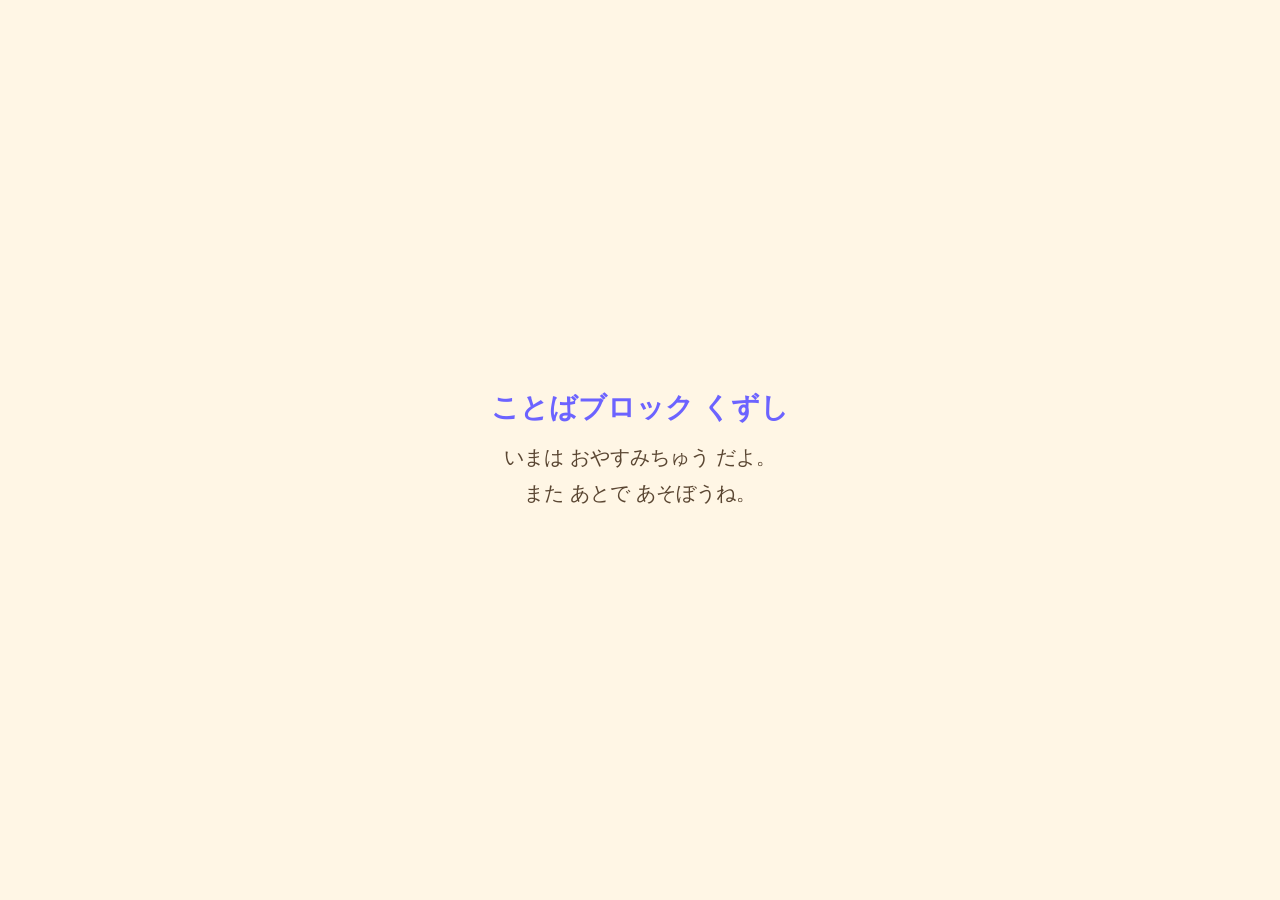
<file: index.html>
<!DOCTYPE html>
<html lang="ja">
<head>
  <meta charset="utf-8">
  <meta name="viewport" content="width=device-width, initial-scale=1">
  <meta name="robots" content="noindex">
  <title>ことばブロック くずし</title>
  <style>
    body { margin: 0; min-height: 100vh; display: grid; place-items: center; background: #FFF6E5; color: #5A4632; font-family: 'Hiragino Maru Gothic ProN', 'Yu Gothic', sans-serif; text-align: center; }
    h1 { font-size: 28px; margin: 0 0 12px; color: #6C63FF; }
    p { font-size: 20px; line-height: 1.8; margin: 0; }
  </style>
</head>
<body>
  <main>
    <h1>ことばブロック くずし</h1>
    <p>いまは おやすみちゅう だよ。<br>また あとで あそぼうね。</p>
  </main>
</body>
</html>
</file>
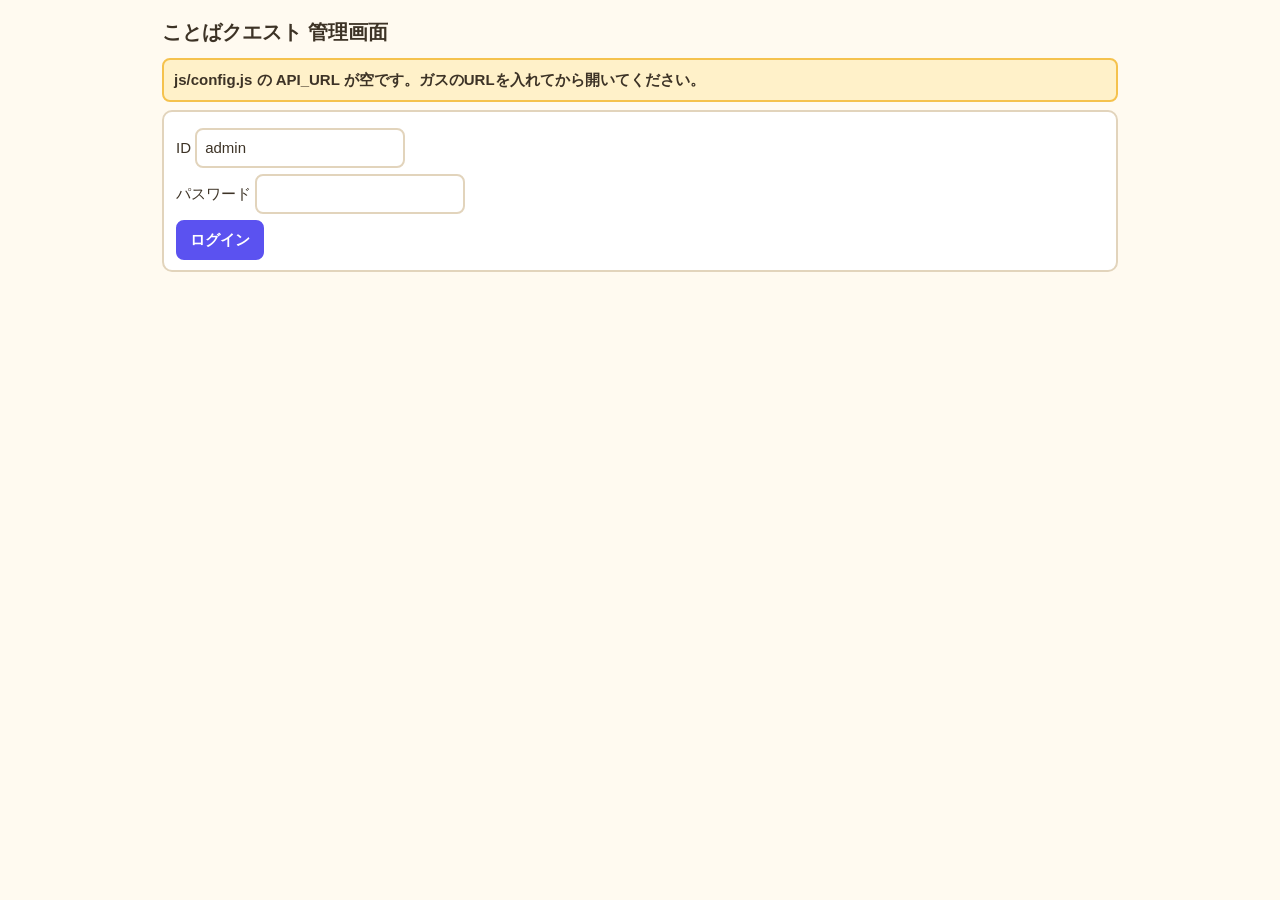
<file: admin.html>
<!DOCTYPE html>
<html lang="ja">
<head>
  <meta charset="utf-8">
  <meta name="viewport" content="width=device-width, initial-scale=1">
  <meta name="robots" content="noindex">
  <title>ことばクエスト 管理画面</title>
  <style>
    :root { --ink: #3d3326; --line: #e2d4bc; --bg: #fffaf0; --accent: #5b52f0; --ok: #2e9d5b; --ng: #d63c3c; --warn: #f5c24d; }
    * { box-sizing: border-box; }
    body { margin: 0; background: var(--bg); color: var(--ink); font-family: 'Hiragino Kaku Gothic ProN', 'Yu Gothic', sans-serif; font-size: 15px; line-height: 1.6; }
    main { max-width: 980px; margin: 0 auto; padding: 12px; }
    h1 { font-size: 20px; margin: 4px 0 10px; }
    h2 { font-size: 16px; margin: 18px 0 6px; }
    button, select, input { font: inherit; color: inherit; }
    button { border: 2px solid var(--line); background: #fff; border-radius: 8px; padding: 6px 12px; cursor: pointer; font-weight: 700; }
    button.primary { background: var(--accent); border-color: var(--accent); color: #fff; }
    button.danger { background: var(--ng); border-color: var(--ng); color: #fff; }
    button:disabled { opacity: .5; cursor: default; }
    select, input[type=text], input[type=password] { border: 2px solid var(--line); border-radius: 8px; padding: 6px 8px; background: #fff; }
    .bar { display: flex; align-items: center; gap: 8px; justify-content: space-between; }
    .tabs { display: flex; flex-wrap: wrap; gap: 6px; margin: 8px 0 12px; }
    .tabs button.sel { background: var(--accent); border-color: var(--accent); color: #fff; }
    .row { display: flex; flex-wrap: wrap; gap: 8px; align-items: center; margin: 6px 0; }
    .card { background: #fff; border: 2px solid var(--line); border-radius: 10px; padding: 10px 12px; margin: 8px 0; }
    .msg { margin: 8px 0; padding: 8px 10px; border-radius: 8px; background: #fff1c9; border: 2px solid var(--warn); font-weight: 700; }
    .msg.ok { background: #e3f7ea; border-color: var(--ok); }
    .msg[hidden] { display: none; }
    .scroll { overflow-x: auto; }
    table { border-collapse: collapse; background: #fff; }
    th, td { border: 1px solid var(--line); padding: 4px 8px; text-align: center; white-space: nowrap; font-size: 13px; }
    th { background: #f6ecd8; }
    td.left { text-align: left; white-space: normal; min-width: 220px; }
    .stopped { color: var(--ng); font-weight: 700; }
    .running { color: var(--ok); font-weight: 700; }
    .frozen { color: var(--ng); font-weight: 700; }
    .hint { font-size: 13px; opacity: .8; }
    [hidden] { display: none !important; }
  </style>
</head>
<body>
<main>
  <h1>ことばクエスト 管理画面</h1>
  <div id="notice" class="msg" hidden></div>

  <section id="view-login" class="card">
    <div class="row"><label>ID <input id="admin-id" type="text" autocomplete="username" value="admin"></label></div>
    <div class="row"><label>パスワード <input id="admin-pass" type="password" autocomplete="current-password"></label></div>
    <button id="login-btn" class="primary" type="button">ログイン</button>
  </section>

  <section id="view-main" hidden>
    <div class="bar"><span class="hint">パスワードの照合はサーバー側だけで行います。</span><button id="logout-btn" type="button">ログアウト</button></div>
    <nav id="tabs" class="tabs"></nav>
    <div id="panel"></div>
  </section>
</main>

<script src="js/config.js"></script>
<script src="js/question-types.js"></script>
<script src="js/questions-grade1.js"></script>
<script src="js/questions-grade2.js"></script>
<script src="js/stages.js"></script>
<script>
(function () {
  var KB = window.KB, C = KB.CONFIG;
  var TOKEN_KEY = 'kotoba-admin-token';
  var CONFIRM_MS = 4000;
  var TABS = [
    { id: 'switch', label: '停止・再開' },
    { id: 'overview', label: '成績一覧' },
    { id: 'wrong', label: 'まちがいの順位' },
    { id: 'student', label: '児童の管理' },
    { id: 'log', label: 'ログ' }
  ];
  var state = { token: '', classCounts: { 1: 5, 2: 5 }, switches: [], tab: 'switch' };

  var $ = function (id) { return document.getElementById(id); };

  // ---------- 小さな部品 ----------
  function el(tag, props, children) {
    var node = document.createElement(tag);
    Object.keys(props || {}).forEach(function (key) {
      if (key === 'text') node.textContent = props[key];
      else if (key === 'className') node.className = props[key];
      else if (key.indexOf('on') === 0) node.addEventListener(key.slice(2), props[key]);
      else node.setAttribute(key, props[key]);
    });
    (children || []).forEach(function (child) { node.appendChild(typeof child === 'string' ? document.createTextNode(child) : child); });
    return node;
  }
  function select(options, value, onChange) {
    var sel = el('select', {});
    options.forEach(function (o) {
      var opt = el('option', { value: String(o.value), text: o.label });
      if (String(o.value) === String(value)) opt.selected = true;
      sel.appendChild(opt);
    });
    if (onChange) sel.addEventListener('change', function () { onChange(sel.value); });
    return sel;
  }
  function range(from, to) { var list = []; for (var i = from; i <= to; i++) list.push(i); return list; }
  function gradeOptions() { return C.GRADE_LIST.map(function (g) { return { value: g, label: g + '年' }; }); }
  function classOptions(grade, withAll) {
    var list = range(1, state.classCounts[grade] || C.DEFAULT_CLASS_COUNT).map(function (n) { return { value: n, label: n + '組' }; });
    return withAll ? [{ value: 0, label: '学年ぜんたい' }].concat(list) : list;
  }
  function showNotice(text, ok) {
    var box = $('notice');
    box.textContent = text || '';
    box.className = 'msg' + (ok ? ' ok' : '');
    box.hidden = !text;
  }
  // 危険な操作は、4秒以内にもう一度押した時だけ実行する
  function confirmButton(label, doneLabel, action, extraClass) {
    var timer = 0;
    var btn = el('button', { className: extraClass || '', text: label });
    btn.addEventListener('click', function () {
      if (timer) { clearTimeout(timer); timer = 0; btn.textContent = label; action(); return; }
      btn.textContent = doneLabel;
      timer = setTimeout(function () { timer = 0; btn.textContent = label; }, CONFIRM_MS);
    });
    return btn;
  }

  // ---------- 通信 ----------
  function call(action, payload) {
    if (!C.API_URL) return Promise.resolve({ ok: false, reason: 'nourl', message: 'js/config.js の API_URL が空です。' });
    var body = JSON.stringify(Object.assign({ action: action, token: state.token }, payload || {}));
    return fetch(C.API_URL, { method: 'POST', body: body })
      .then(function (res) { return res.json(); })
      .catch(function () { return { ok: false, reason: 'network', message: 'サーバーにつながりませんでした。' }; })
      .then(function (res) {
        if (!res.ok && res.reason === 'auth' && state.token) { logout('ログインが切れました。もう一度ログインしてください。'); }
        return res;
      });
  }
  function failText(res) { return res.message || 'うまくいきませんでした。'; }

  // ---------- ログイン ----------
  function setToken(token) {
    state.token = token || '';
    try { if (token) sessionStorage.setItem(TOKEN_KEY, token); else sessionStorage.removeItem(TOKEN_KEY); } catch (e) { /* 保存できなくても使える */ }
  }
  function login() {
    showNotice('ログインしています…');
    call('adminLogin', { id: $('admin-id').value, password: $('admin-pass').value }).then(function (res) {
      if (!res.ok) { showNotice(failText(res)); return; }
      setToken(res.token);
      $('admin-pass').value = '';
      showNotice('');
      enterMain();
    });
  }
  function logout(message) {
    setToken('');
    $('view-main').hidden = true;
    $('view-login').hidden = false;
    showNotice(message || '');
  }
  function enterMain() {
    call('adminStatus').then(function (res) {
      if (!res.ok) return;
      state.classCounts = res.classCounts;
      state.switches = res.switches;
      $('view-login').hidden = true;
      $('view-main').hidden = false;
      renderTabs();
      showTab(state.tab);
    });
  }

  // ---------- タブ ----------
  function renderTabs() {
    var nav = $('tabs');
    nav.textContent = '';
    TABS.forEach(function (t) {
      nav.appendChild(el('button', { className: t.id === state.tab ? 'sel' : '', text: t.label, onclick: function () { showTab(t.id); renderTabs(); } }));
    });
  }
  function showTab(id) {
    state.tab = id;
    var panel = $('panel');
    panel.textContent = '';
    showNotice('');
    ({ switch: renderSwitchTab, overview: renderOverviewTab, wrong: renderWrongTab, student: renderStudentTab, log: renderLogTab })[id](panel);
  }

  // ---------- 停止・再開 ----------
  function scopeList() {
    var list = [{ scope: 'ALL', label: '全体（すべての学年・組）' }];
    C.GRADE_LIST.forEach(function (g) {
      list.push({ scope: 'G' + g, label: g + '年ぜんたい' });
      range(1, state.classCounts[g]).forEach(function (n) { list.push({ scope: 'G' + g + '-' + n, label: g + '年' + n + '組' }); });
    });
    return list;
  }
  function renderSwitchTab(panel) {
    var messageInput = el('input', { type: 'text', size: '36', maxlength: '80', placeholder: '停止中に児童へ出すメッセージ（空ならいつもの文）' });
    panel.appendChild(el('div', { className: 'card' }, [el('label', {}, ['停止するときのメッセージ ', messageInput])]));
    var table = el('table');
    table.appendChild(el('tr', {}, ['範囲', '状態', '操作'].map(function (t) { return el('th', { text: t }); })));
    scopeList().forEach(function (item) {
      var found = state.switches.filter(function (s) { return s.scope === item.scope; })[0];
      var running = !found || found.enabled;
      var btn = el('button', { className: running ? 'danger' : 'primary', text: running ? '停止する' : '再開する', onclick: function () {
        call('setSwitch', { scope: item.scope, enabled: !running, message: messageInput.value }).then(function (res) {
          if (!res.ok) { showNotice(failText(res)); return; }
          state.switches = res.switches;
          showTab('switch');
          showNotice(item.label + ' を' + (running ? '停止' : '再開') + 'しました。', true);
        });
      } });
      var status = el('td', { className: running ? 'running' : 'stopped', text: running ? '公開中' : '停止中' + (found && found.message ? '：' + found.message : '') });
      table.appendChild(el('tr', {}, [el('td', { text: item.label }), status, el('td', {}, [btn])]));
    });
    panel.appendChild(el('div', { className: 'scroll' }, [table]));

    panel.appendChild(el('h2', { text: '組の数' }));
    C.GRADE_LIST.forEach(function (g) {
      var sel = select(range(1, 10).map(function (n) { return { value: n, label: n + '組' }; }), state.classCounts[g]);
      panel.appendChild(el('div', { className: 'row' }, [g + '年 ', sel, el('button', { text: '保存', onclick: function () {
        call('setClassCount', { grade: g, count: Number(sel.value) }).then(function (res) {
          if (!res.ok) { showNotice(failText(res)); return; }
          state.classCounts = res.classCounts;
          showTab('switch');
          showNotice(g + '年を' + sel.value + '組にしました。', true);
        });
      } })]));
    });
    panel.appendChild(el('p', { className: 'hint', text: '停止中でも、すでに遊んでいる児童は今の問題まで続けられます。次にステージを始める時と、記録を送る時に止まります。' }));
  }

  // ---------- 成績一覧 ----------
  function starText(info) {
    if (!info || !info.cleared) return '-';
    var out = '';
    for (var i = 0; i < 3; i++) out += i < info.bestStars ? '★' : '☆';
    return out;
  }
  function renderOverviewTab(panel) {
    var grade = C.GRADE_LIST[0], classId = 1;
    var result = el('div', { className: 'scroll' });
    var gradeSel = select(gradeOptions(), grade, function (v) { grade = Number(v); fillClass(); });
    var classBox = el('span');
    function fillClass() {
      classBox.textContent = '';
      var sel = select(classOptions(grade, false), classId, function (v) { classId = Number(v); });
      classBox.appendChild(sel);
      classId = Number(sel.value);
    }
    fillClass();
    panel.appendChild(el('div', { className: 'row' }, [gradeSel, classBox, el('button', { className: 'primary', text: '表示', onclick: function () { loadOverview(); } })]));
    panel.appendChild(result);

    function loadOverview() {
      call('overview', { grade: grade, classId: classId }).then(function (res) {
        result.textContent = '';
        if (!res.ok) { showNotice(failText(res)); return; }
        var stages = KB.STAGES[grade];
        var head = [el('th', { text: '番号' })].concat(stages.map(function (s) { return el('th', { text: String(s.ordinal + 1), title: s.title }); }));
        head.push(el('th', { text: 'ほし' }), el('th', { text: '最終' }), el('th', { text: '状態' }));
        var table = el('table');
        table.appendChild(el('tr', {}, head));
        res.students.forEach(function (st) {
          var cells = [el('td', { text: String(st.number) })].concat(stages.map(function (s) { return el('td', { text: starText(st.stages[s.id]) }); }));
          cells.push(el('td', { text: String(st.coins) }), el('td', { text: st.updatedAt }), el('td', { className: st.frozen ? 'frozen' : '', text: st.frozen ? '凍結' : '' }));
          table.appendChild(el('tr', {}, cells));
        });
        result.appendChild(res.students.length ? table : el('p', { text: 'まだ記録がありません。' }));
        result.appendChild(el('p', { className: 'hint', text: '列の番号にカーソルを合わせると、ステージ名が出ます。' }));
      });
    }
  }

  // ---------- まちがいの順位 ----------
  function questionInfo(id, grade) {
    var q = KB.getQuestion(id);
    var poolTitle = (KB.POOLS[id.split(':')[0]] || {}).title || '';
    if (!q) return { text: id, answer: '', pool: poolTitle };
    var answer = q.type === 'point' ? q.words[q.target] : q.type === 'collect' ? q.answers.join('・') : q.type === 'order' ? q.pieces.join(' ') : q.answer;
    var body = q.type === 'point' ? q.words.join(' ') + '（' + (q.ask === 'subject' ? '主語' : '述語') + 'はどれ）' : (q.stem ? q.prompt + ' ' + q.stem : q.prompt);
    return { text: body, answer: answer, pool: poolTitle };
  }
  function renderWrongTab(panel) {
    var grade = C.GRADE_LIST[0], classId = 0;
    var result = el('div', { className: 'scroll' });
    var classBox = el('span');
    function fillClass() {
      classBox.textContent = '';
      var sel = select(classOptions(grade, true), 0, function (v) { classId = Number(v); });
      classBox.appendChild(sel);
      classId = 0;
    }
    fillClass();
    var gradeSel = select(gradeOptions(), grade, function (v) { grade = Number(v); fillClass(); });
    panel.appendChild(el('div', { className: 'row' }, [gradeSel, classBox, el('button', { className: 'primary', text: '表示', onclick: function () {
      call('ranking', { grade: grade, classId: classId }).then(function (res) {
        result.textContent = '';
        if (!res.ok) { showNotice(failText(res)); return; }
        result.appendChild(el('p', { className: 'hint', text: 'ステージを終えた回数：' + res.attempts + '回。「1回めでまちがえた」問題を数えています。' }));
        var table = el('table');
        table.appendChild(el('tr', {}, ['順位', '問題', 'せいかい', 'まとまり', '回数', '人数'].map(function (t) { return el('th', { text: t }); })));
        res.ranking.forEach(function (r, i) {
          var info = questionInfo(r.id, grade);
          table.appendChild(el('tr', {}, [el('td', { text: String(i + 1) }), el('td', { className: 'left', text: info.text }), el('td', { text: info.answer }),
            el('td', { text: info.pool }), el('td', { text: String(r.count) }), el('td', { text: String(r.students) })]));
        });
        result.appendChild(res.ranking.length ? table : el('p', { text: 'まちがいの記録はまだありません。' }));
      });
    } })]));
    panel.appendChild(result);
  }

  // ---------- 児童の管理（凍結・削除・復元） ----------
  function renderStudentTab(panel) {
    var pick = { grade: C.GRADE_LIST[0], classId: 1, number: 1 };
    var classBox = el('span');
    function fillClass() {
      classBox.textContent = '';
      var sel = select(classOptions(pick.grade, false), pick.classId, function (v) { pick.classId = Number(v); });
      classBox.appendChild(sel);
      pick.classId = Number(sel.value);
    }
    fillClass();
    var gradeSel = select(gradeOptions(), pick.grade, function (v) { pick.grade = Number(v); fillClass(); });
    var numberSel = select(range(1, C.MAX_NUMBER).map(function (n) { return { value: n, label: n + '番' }; }), 1, function (v) { pick.number = Number(v); });
    panel.appendChild(el('div', { className: 'card' }, [
      el('div', { className: 'row' }, [gradeSel, classBox, numberSel]),
      el('div', { className: 'row' }, [
        el('button', { text: '凍結する', onclick: function () { setFrozen(true); } }),
        el('button', { text: '凍結を解除', onclick: function () { setFrozen(false); } }),
        confirmButton('データを削除', 'もう一度押すと削除します', deleteStudent, 'danger')
      ]),
      el('p', { className: 'hint', text: '削除しても、控えが ' + 30 + ' 日間のこります。下の一覧から復元できます。' })
    ]));
    var backups = el('div', { className: 'scroll' });
    panel.appendChild(el('h2', { text: '控え（復元用）' }));
    panel.appendChild(backups);
    loadBackups();

    function setFrozen(flag) {
      call('setFrozen', Object.assign({ frozen: flag }, pick)).then(function (res) {
        showNotice(res.ok ? (flag ? '凍結しました。' : '凍結を解除しました。') : failText(res), res.ok);
      });
    }
    function deleteStudent() {
      call('deleteStudent', pick).then(function (res) {
        showNotice(res.ok ? '削除しました（控えから復元できます）。' : failText(res), res.ok);
        if (res.ok) loadBackups();
      });
    }
    function loadBackups() {
      call('listBackups').then(function (res) {
        backups.textContent = '';
        if (!res.ok) { showNotice(failText(res)); return; }
        var table = el('table');
        table.appendChild(el('tr', {}, ['日時', '児童（学年-組-番号）', '理由', ''].map(function (t) { return el('th', { text: t }); })));
        var reasons = { save: 'セーブ前', 'delete': '削除前', restore: '復元前' };
        res.backups.forEach(function (b) {
          var restore = confirmButton('復元', 'もう一度押すと復元', function () {
            call('restoreBackup', { at: b.at, key: b.key, reason: b.reason }).then(function (r) {
              showNotice(r.ok ? b.key + ' を復元しました。' : failText(r), r.ok);
              if (r.ok) loadBackups();
            });
          });
          table.appendChild(el('tr', {}, [el('td', { text: b.at }), el('td', { text: b.key }), el('td', { text: reasons[b.reason] || b.reason }), el('td', {}, [restore])]));
        });
        backups.appendChild(res.backups.length ? table : el('p', { text: '控えはまだありません。' }));
      });
    }
  }

  // ---------- ログ ----------
  function renderLogTab(panel) {
    var type = 'teacher';
    var result = el('div', { className: 'scroll' });
    var sel = select([{ value: 'teacher', label: '先生の操作' }, { value: 'student', label: '児童のログイン・記録' }], type, function (v) { type = v; load(); });
    panel.appendChild(el('div', { className: 'row' }, [sel, el('button', { text: '更新', onclick: function () { load(); } })]));
    panel.appendChild(result);
    function load() {
      call('readLog', { type: type }).then(function (res) {
        result.textContent = '';
        if (!res.ok) { showNotice(failText(res)); return; }
        var table = el('table');
        table.appendChild(el('tr', {}, ['日時', '操作', '内容'].map(function (t) { return el('th', { text: t }); })));
        res.logs.forEach(function (l) { table.appendChild(el('tr', {}, [el('td', { text: l.at }), el('td', { text: l.action }), el('td', { className: 'left', text: l.detail })])); });
        result.appendChild(res.logs.length ? table : el('p', { text: 'ログはまだありません。' }));
      });
    }
    load();
  }

  // ---------- 起動 ----------
  $('login-btn').addEventListener('click', login);
  $('admin-pass').addEventListener('keydown', function (e) { if (e.key === 'Enter') login(); });
  $('logout-btn').addEventListener('click', function () { logout(''); });
  if (!C.API_URL) showNotice('js/config.js の API_URL が空です。ガスのURLを入れてから開いてください。');
  var saved = '';
  try { saved = sessionStorage.getItem(TOKEN_KEY) || ''; } catch (e) { saved = ''; }
  if (saved && C.API_URL) { state.token = saved; enterMain(); }
})();
</script>
</body>
</html>
</file>
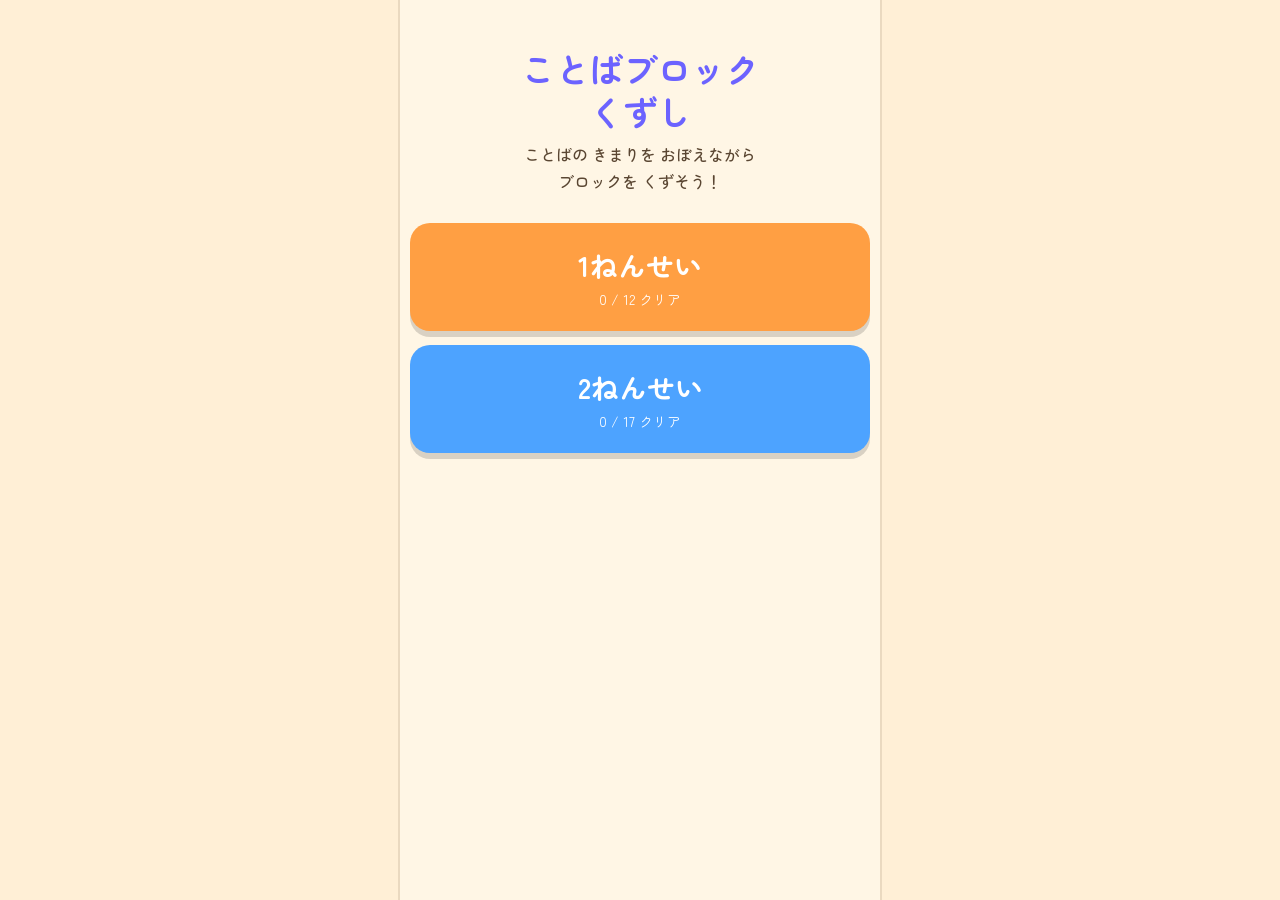
<file: game.html>
<!DOCTYPE html>
<html lang="ja">
<head>
  <meta charset="utf-8">
  <meta name="viewport" content="width=device-width, initial-scale=1, viewport-fit=cover, user-scalable=no">
  <title>ことばブロック くずし</title>
  <link rel="preconnect" href="https://fonts.googleapis.com">
  <link href="https://fonts.googleapis.com/css2?family=Zen+Maru+Gothic:wght@500;700&display=swap" rel="stylesheet">
  <link rel="stylesheet" href="css/style.css">
</head>
<body>
<main id="app">

  <!-- ログイン：学年・組・出席番号（ガス連携ありの時だけ使う） -->
  <section id="screen-login" class="screen" hidden>
    <h1 class="logo small">ことばブロック<br>くずし</h1>
    <p id="login-message" class="login-message"></p>
    <div class="login-group"><div class="login-label">がくねん</div><div id="login-grades" class="login-row"></div></div>
    <div class="login-group"><div class="login-label">くみ</div><div id="login-classes" class="login-row"></div></div>
    <div class="login-group"><label class="login-label" for="login-number">しゅっせき ばんごう</label>
      <input id="login-number" class="login-input" type="number" inputmode="numeric" min="1" max="40" autocomplete="off"></div>
    <button id="login-go" class="big-btn g1" type="button"><span class="big-title">はじめる</span></button>
  </section>

  <!-- スタート：学年の入り口 -->
  <section id="screen-start" class="screen">
    <h1 class="logo">ことばブロック<br>くずし</h1>
    <p class="lead">ことばの きまりを おぼえながら<br>ブロックを くずそう！</p>
    <button id="btn-grade-1" class="big-btn g1" type="button">
      <span class="big-title">1ねんせい</span><span class="big-sub" id="sub-grade-1"></span>
    </button>
    <button id="btn-grade-2" class="big-btn g2" type="button">
      <span class="big-title">2ねんせい</span><span class="big-sub" id="sub-grade-2"></span>
    </button>
  </section>

  <!-- ステージえらび -->
  <section id="screen-map" class="screen" hidden>
    <header class="bar">
      <button id="map-back" class="icon-btn" type="button">もどる</button>
      <div id="map-title" class="bar-title"></div>
      <div id="map-student" class="bar-note"></div>
      <div id="map-coins" class="bar-note"></div>
    </header>
    <div id="map-notice" class="notice" hidden></div>
    <div id="map-list" class="map-list"></div>
    <button id="open-all" class="teacher-btn" type="button"></button>
  </section>

  <!-- あそぶ画面（縦長） -->
  <section id="screen-play" class="screen" hidden>
    <header class="bar">
      <button id="play-back" class="icon-btn" type="button">もどる</button>
      <div id="play-title" class="bar-title"></div>
      <div id="progress" class="bar-note"></div>
      <button id="mute" class="icon-btn" type="button">おと：あり</button>
    </header>

    <div class="stage-wrap">
      <canvas id="c" width="540" height="720"></canvas>
      <div id="overlay" class="overlay" hidden>
        <div class="result">
          <div class="result-title">クリア！</div>
          <div id="result-stars" class="result-stars"></div>
          <div id="result-score" class="result-line"></div>
          <div id="result-points" class="result-line"></div>
          <div class="result-sub">ずかん</div>
          <div id="zukan" class="zukan"></div>
          <div class="result-buttons">
            <button id="again" class="action-btn" type="button">もういちど</button>
            <button id="next" class="action-btn primary" type="button">つぎへ</button>
            <button id="to-map" class="action-btn" type="button">ステージえらび</button>
          </div>
        </div>
      </div>
    </div>

    <div id="card" class="card">
      <div class="card-head">
        <div id="card-prompt" class="card-prompt"></div>
        <button id="speak" class="icon-btn" type="button">よみあげ</button>
      </div>
      <div id="card-stem" class="card-stem"></div>
      <div id="card-choices" class="card-choices"></div>
      <div id="card-actions" class="card-actions"></div>
      <div id="card-feedback" class="feedback"></div>
    </div>
  </section>

</main>

<script src="js/config.js"></script>
<script src="js/question-types.js"></script>
<script src="js/pictures.js"></script>
<script src="js/questions-grade1.js"></script>
<script src="js/questions-grade2.js"></script>
<script src="js/stages.js"></script>
<script src="js/audio.js"></script>
<script src="js/api.js"></script>
<script src="js/storage.js"></script>
<script src="js/engine.js"></script>
<script src="js/render.js"></script>
<script src="js/question-ui.js"></script>
<script src="js/main.js"></script>
</body>
</html>
</file>
<file: css/style.css>
/* ことばブロック くずし：縦長レイアウト（スマホ縦持ちが基本。PCでは中央に細長く出す） */
:root {
  --bg: #FFF6E5;
  --ink: #5A4632;
  --accent: #6C63FF;
  --ok: #3DB36B;
  --ng: #E5484D;
  --card: #ffffff;
  --line: #EAD9C0;
  --g1: #FF9F43;
  --g2: #4DA3FF;
  --radius: 14px;
  --page-max: 480px;
  --below-canvas: 290px;   /* ヘッダーと問題カードに あける たかさ */
}

* { box-sizing: border-box; }
html, body { margin: 0; padding: 0; background: var(--bg); color: var(--ink);
  font-family: 'Zen Maru Gothic', 'Hiragino Maru Gothic ProN', 'Yu Gothic', sans-serif; font-weight: 500;
  -webkit-text-size-adjust: 100%; }
button { font-family: inherit; color: inherit; cursor: pointer; }
button:disabled { cursor: default; }

#app { max-width: var(--page-max); margin: 0 auto; min-height: 100vh; min-height: 100dvh; padding: 0 0 env(safe-area-inset-bottom); }
.screen { padding: 8px 10px 16px; }
.screen[hidden] { display: none; }

/* ---- 共通 ---- */
.bar { display: flex; align-items: center; gap: 8px; min-height: 40px; }
.bar-title { flex: 1; font-weight: 700; font-size: 16px; overflow: hidden; text-overflow: ellipsis; white-space: nowrap; }
.bar-note { font-size: 13px; white-space: nowrap; }
.icon-btn { border: 2px solid var(--line); background: var(--card); border-radius: 10px; padding: 6px 10px; font-size: 13px; font-weight: 700; }

/* ---- スタート ---- */
.logo { text-align: center; font-size: 34px; line-height: 1.25; margin: 40px 0 8px; color: var(--accent); }
.lead { text-align: center; margin: 0 0 28px; line-height: 1.7; }
.big-btn { display: block; width: 100%; border: 0; border-radius: 20px; padding: 22px 16px; margin: 14px 0; color: #fff; box-shadow: 0 6px 0 rgba(0,0,0,0.15); }
.big-btn:active { transform: translateY(3px); box-shadow: 0 3px 0 rgba(0,0,0,0.15); }
.big-btn.g1 { background: var(--g1); }
.big-btn.g2 { background: var(--g2); }
.big-title { display: block; font-size: 28px; font-weight: 700; }
.big-sub { display: block; margin-top: 4px; font-size: 14px; }

/* ---- ステージえらび ---- */
.map-list { padding-top: 4px; }
.chapter-title { font-size: 15px; margin: 16px 2px 6px; color: var(--accent); }
.stage-row { display: flex; gap: 6px; margin-bottom: 8px; }
.stage-main { flex: 1; display: flex; align-items: center; gap: 10px; text-align: left; border: 2px solid var(--line); background: var(--card); border-radius: var(--radius); padding: 10px 12px; min-height: 56px; }
.stage-row.cleared .stage-main { border-color: var(--ok); }
.stage-row.locked .stage-main { opacity: 0.5; }
.stage-num { flex: none; width: 30px; height: 30px; border-radius: 50%; background: var(--accent); color: #fff; display: grid; place-items: center; font-weight: 700; font-size: 14px; }
.stage-body { flex: 1; min-width: 0; }
.stage-title { display: block; font-weight: 700; font-size: 15px; }
.stage-sub { display: block; font-size: 12px; opacity: 0.8; }
.stage-stars { flex: none; color: #F5B301; font-size: 16px; letter-spacing: 1px; }
.stage-restart { flex: none; border: 2px solid var(--line); background: var(--card); border-radius: var(--radius); padding: 0 10px; font-size: 12px; font-weight: 700; }
.teacher-btn { display: block; margin: 20px auto 0; border: 1px dashed var(--line); background: transparent; border-radius: 10px; padding: 6px 12px; font-size: 12px; opacity: 0.7; }

/* ---- あそぶ画面 ---- */
.stage-wrap { position: relative; margin: 4px 0; text-align: center; }
#c { display: block; margin: 0 auto; width: auto; height: auto; max-width: 100%;
  max-height: calc(100vh - var(--below-canvas)); border-radius: var(--radius); background: #FFF6E5; touch-action: none; user-select: none; -webkit-user-select: none; }
@supports (height: 100dvh) { #c { max-height: calc(100dvh - var(--below-canvas)); } }

.card { background: var(--card); border: 2px solid var(--line); border-radius: var(--radius); padding: 10px 12px; }
.card-head { display: flex; gap: 8px; align-items: flex-start; }
.card-prompt { flex: 1; font-weight: 700; font-size: 16px; line-height: 1.6; }
.card-stem { font-size: 20px; font-weight: 700; margin: 6px 0 0; line-height: 1.5; }
.card-choices { display: flex; flex-wrap: wrap; gap: 8px; margin-top: 8px; }
.card-actions { margin-top: 8px; }
.choice { flex: 1 1 auto; min-width: 64px; min-height: 48px; border: 2px solid var(--line); background: #FFFBF3; border-radius: 12px; font-size: 20px; font-weight: 700; padding: 6px 12px; }
.choice:active:not(:disabled) { transform: translateY(2px); }
.choice.sel { border-color: var(--accent); background: #ECEAFF; }
.choice.ok { border-color: var(--ok); background: #E3F7EA; }
.choice.ng { border-color: var(--ng); background: #FDE8E8; opacity: 0.7; }
.choice.used { opacity: 0.25; }
.choice.picked { background: #ECEAFF; border-color: var(--accent); }
.choice.picked.ok { background: #E3F7EA; border-color: var(--ok); }
.choice.picked.ng { background: #FDE8E8; border-color: var(--ng); }
.order-line { flex: 1 1 100%; display: flex; flex-wrap: wrap; gap: 6px; min-height: 56px; padding: 6px; border: 2px dashed var(--line); border-radius: 12px; }
.order-bank { flex: 1 1 100%; display: flex; flex-wrap: wrap; gap: 8px; }
.word-row { flex: 1 1 100%; display: flex; flex-wrap: wrap; gap: 8px; }
.action-btn { border: 0; background: var(--accent); color: #fff; border-radius: 12px; font-size: 17px; font-weight: 700; padding: 10px 16px; min-height: 46px; }
.feedback { white-space: pre-line; margin-top: 8px; font-size: 14px; line-height: 1.6; min-height: 1.6em; }
.feedback.ok { color: var(--ok); }
.feedback.ng { color: var(--ng); }

/* ---- 結果 ---- */
.overlay { position: absolute; inset: 0; display: flex; align-items: center; justify-content: center; background: rgba(90, 70, 50, 0.55); border-radius: var(--radius); padding: 10px; overflow: auto; }
.overlay[hidden] { display: none; }
.result { width: 100%; max-width: 360px; background: #fff; border-radius: 18px; padding: 14px; text-align: center; }
.result-title { font-size: 26px; font-weight: 700; color: var(--accent); }
.result-stars { font-size: 36px; color: #F5B301; letter-spacing: 4px; }
.result-line { font-size: 15px; margin: 2px 0; }
.result-sub { margin-top: 8px; font-size: 13px; font-weight: 700; }
.zukan { display: flex; flex-wrap: wrap; gap: 8px; justify-content: center; margin: 6px 0 10px; }
.zukan-cell { width: 56px; font-size: 11px; }
.zukan-cell canvas { width: 56px; height: 56px; display: block; margin: 0 auto 2px; }
.result-buttons { display: flex; flex-direction: column; gap: 8px; }
.result-buttons .action-btn { background: #fff; color: var(--ink); border: 2px solid var(--line); }
.result-buttons .action-btn.primary { background: var(--accent); color: #fff; border-color: var(--accent); }
.result-buttons .action-btn[hidden] { display: none; }

/* ---- 横長の画面（PC・タブレット横）：縦長ゲームを中央に出す ---- */
@media (min-width: 700px) {
  body { background: #FFEFD6; }
  #app { background: var(--bg); box-shadow: 0 0 0 2px var(--line); }
}

/* ---- ログイン・お知らせ ---- */
.logo.small { font-size: 28px; margin-top: 20px; }
.login-message { min-height: 1.6em; text-align: center; color: var(--ng); font-weight: 700; margin: 0 0 8px; }
.login-group { margin: 10px 0; }
.login-label { font-weight: 700; font-size: 14px; margin-bottom: 4px; display: block; }
.login-row { display: flex; flex-wrap: wrap; gap: 8px; }
.pick-btn { flex: 1 1 auto; min-width: 72px; min-height: 48px; border: 2px solid var(--line); background: var(--card); border-radius: 12px; font-size: 18px; font-weight: 700; padding: 6px 12px; }
.pick-btn.sel { border-color: var(--accent); background: #ECEAFF; color: var(--accent); }
.login-input { width: 100%; min-height: 52px; border: 2px solid var(--line); border-radius: 12px; font-size: 24px; font-weight: 700; padding: 6px 12px; text-align: center; background: var(--card); color: var(--ink); }
.notice { margin: 6px 0; padding: 8px 10px; border-radius: 10px; background: #FFF1C9; border: 2px solid #F5C24D; font-size: 13px; line-height: 1.6; font-weight: 700; }
.notice[hidden] { display: none; }
</file>
